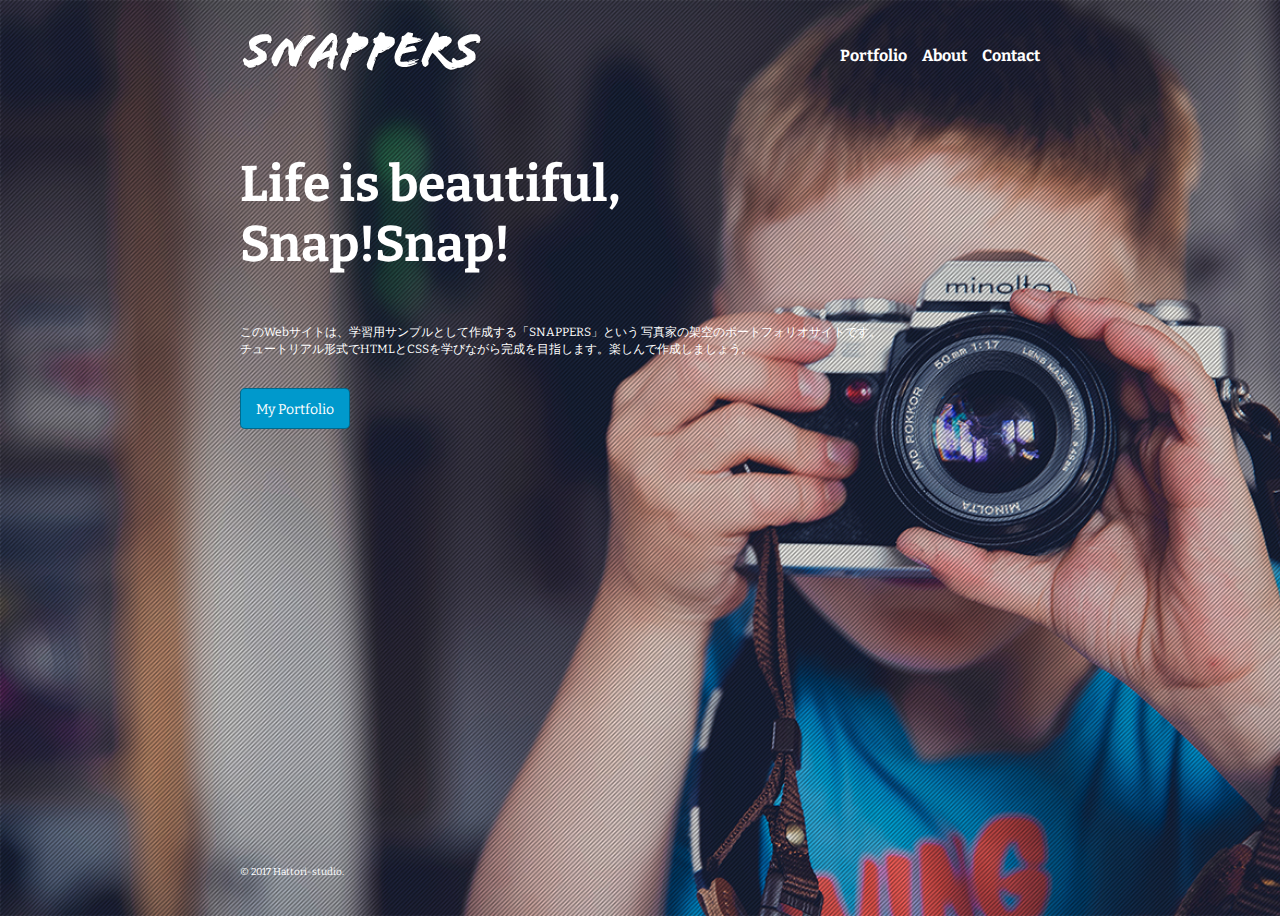
<file: index.html>
<!DOCTYPE html>
<html lang="ja">
<head>
    <meta charset="UTF-8">
    <meta http-equiv="X-UA-Compatible" content="IE=edge">
    <meta name="viewport" content="width=device-width, initial-scale=1.0">
    <title>Snappers</title>
    <link rel="stylesheet" href="home.css">
    <link rel="preconnect" href="https://fonts.googleapis.com">
    <link rel="preconnect" href="https://fonts.gstatic.com" crossorigin>
    <link rel="preconnect" href="https://fonts.googleapis.com">
<link rel="preconnect" href="https://fonts.gstatic.com" crossorigin>
<link href="https://fonts.googleapis.com/css2?family=Bitter:wght@400;700&display=swap" rel="stylesheet">
</head>
<body>
   
        
        <div class="wrapper">
        <header id="header">
            <h1 class="site-title">
                <img src="images/logo.png" alt="">
            </h1>
            <nav>
                <ul>
                    <li><a href="portfolio.html">Portfolio</a></li>
                    <li><a href="about.html">About</a></li>
                    <li><a href="contact.html">Contact</a></li>
                </ul>
            </nav>
        </header>
        <main id="main">
        
               <p class="main-text">Life is beautiful,<br>
                Snap!Snap!</p>
                <p class="text">
                    このWebサイトは、学習用サンプルとして作成する「SNAPPERS」という
                    写真家の架空のポートフォリオサイトです。<br>
                    チュートリアル形式でHTMLとCSSを学びながら完成を目指します。楽しんで作成しましょう。
                </p>
                <div class="btn">
                    <a href="index.html">My Portfolio</a>
                </div>
        
        </main>
        <footer id="footer" >
            <p>&copy; 2017 Hattori-studio.</p>
        </footer>
        </div><!--.wrapper-->
 

</body>
</html>
</file>
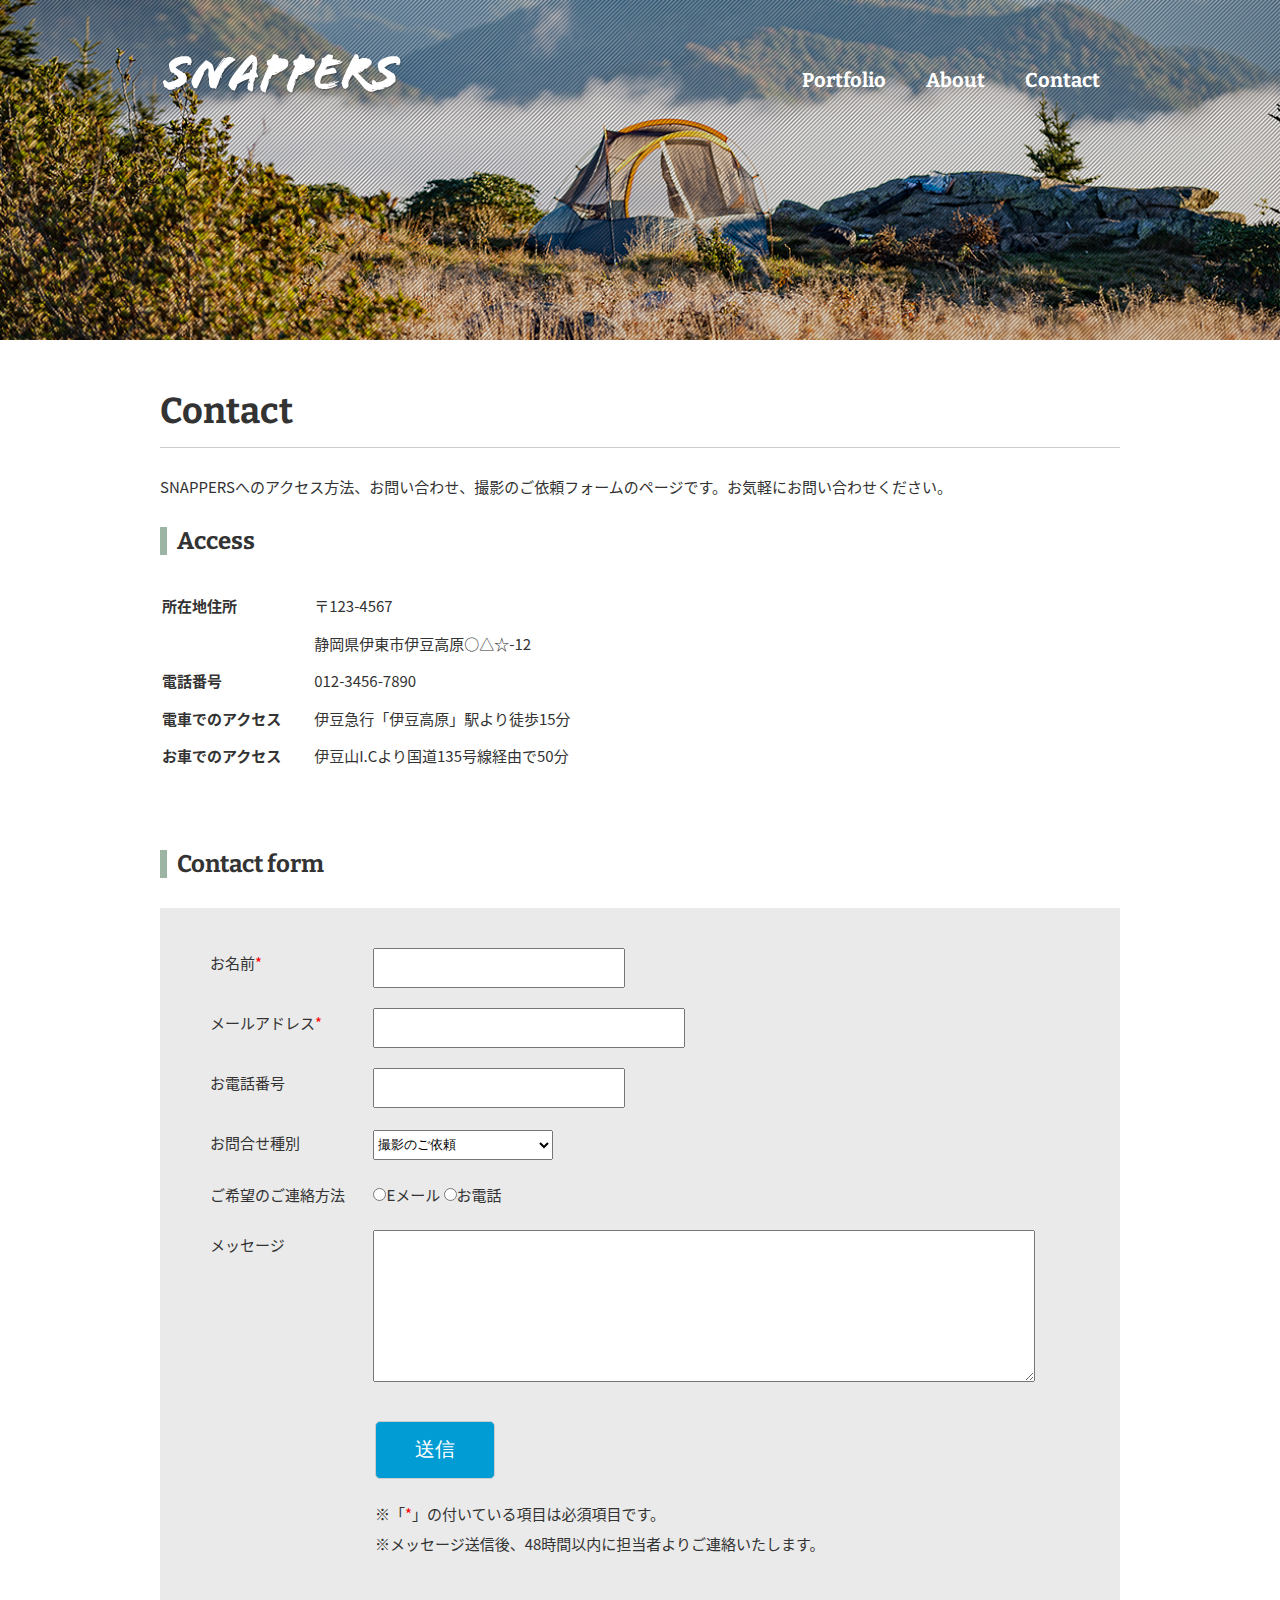
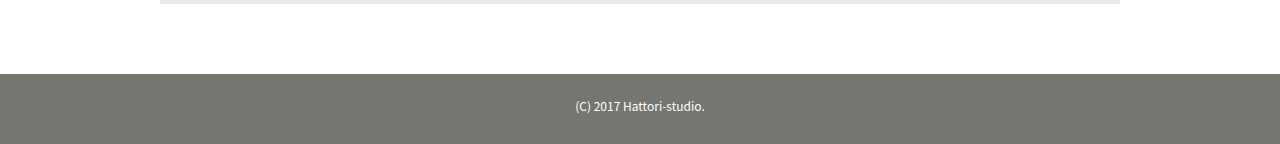
<file: contact.html>
<!DOCTYPE html>
<html lang="ja">
<head>
    <meta charset="UTF-8">
    <meta http-equiv="X-UA-Compatible" content="IE=edge">
    <meta name="viewport" content="width=device-width, initial-scale=1.0">
    <title>Contact</title>
    <link rel="stylesheet" href="contact.css">
    <link rel="preconnect" href="https://fonts.gstatic.com" crossorigin>
<link rel="preconnect" href="https://fonts.googleapis.com">
<link rel="preconnect" href="https://fonts.gstatic.com" crossorigin>
<link href="https://fonts.googleapis.com/css2?family=Bitter:wght@400;700&display=swap" rel="stylesheet">


</head>
<body id="contact">
    
        <header id="header">
            <div class="site-title">
                <img src="images/logo.png" alt="">
            </div>
            <nav>
                <ul>
                    <li><a href="portfolio.html">Portfolio</a></li>
                    <li><a href="about.html">About</a></li>
                    <li><a href="contact.html">Contact</a></li>
                </ul>
            </nav>
        </header>
            <main>
                <div class="wrapper">
                <div class="container">
                <section id="section">
                
                    <h1>Contact</h1>
                    
                     <p class="mei">SNAPPERSへのアクセス方法、お問い合わせ、撮影のご依頼フォームのページです。お気軽にお問い合わせください。</p>
                    
                    
                    
                        
                            
                                <h2 class="section-title">Access</h2>
                                <div class="content">
               <table>
                   
                        <tr>
                            <th>所在地住所</th>  <td>〒123-4567<br> 静岡県伊東市伊豆高原○△☆-12</td>
                            <th>電話番号</th>  <td>012-3456-7890</td>
                            <th>電車でのアクセス</th>	<td>伊豆急行「伊豆高原」駅より徒歩15分</td>
                            <th>お車でのアクセス</th>	<td>伊豆山I.Cより国道135号線経由で50分</td>
                        </tr>
               </table>
                
                            
                        <iframe class="iframe" src="https://www.google.com/maps/embed?pb=!3m2!1sja!2sjp!4v1662045395568!5m2!1sja!2sjp!6m8!1m7!1sSiJj3t9l4JKNnbz7VTxaiQ!2m2!1d35.72673136406441!2d139.7462953568241!3f164.6318744610545!4f5.400192644522747!5f0.7820865974627469" width="460" height="220" style="border:0;" allowfullscreen="" loading="lazy" referrerpolicy="no-referrer-when-downgrade"></iframe>
                    </div>
                    
                     
                         <h2 class="section-title">Contact form</h2>
              <form action="" id="form">
                 
                                 <dl>
                                    <dt><span class="required">お名前</span></dt>
                                     <dd><input type="text" name="name" id="name" required></input></dd>
                                     <dt><span class="required">メールアドレス</span></dt>
                                     <dd><input type="email" name="email" id="email" required></input></dd>
                                     <dt>お電話番号</dt>
                                     <dd><input type="tel" name="tel" id="tel" required></input></dd>
                                     <dt>お問合せ種別</dt>
                                     <dd>
                                     <select name="select" id="select">
                                         
                                             <option value="撮影のご依頼">撮影のご依頼</option>
                                             <option value="講演・各種メディアのご依頼">講演・各種メディアのご依頼</option>
                                             <option value="その他お問い合わせ">その他お問い合わせ</option>
                                         </dd>
                                     </select>
                                     <dt>ご希望のご連絡方法</dt>
                                     <dd>
                                         <input type="radio" name="radio" id="radio" value="Eメール">Eメール</input>
                                         <input type="radio" name="radio" id="radio" value="お電話">お電話</input>
                                     </dd>
                                     <dt>メッセージ</dt>
                                     <dd><textarea name="message" id="message" cols="30" rows="10"></textarea></dd>
                                 </dl>
                                 <input type="submit" value="送信" id="btn"></input>
                                 <div class="attention">
                                     <p>
                                         ※「<span class="required"></span>」の付いている項目は必須項目です。<br>
                                         ※メッセージ送信後、48時間以内に担当者よりご連絡いたします。
                                     </p>
                                 </div>
                                                 </form>
                                     </main>    
                                 </div><!--.container-->                
                             </div><!--.wrapper-->
                                
                                  <footer id="footer">(C) 2017 Hattori-studio.</footer>
           
</body>
</html>
</file>
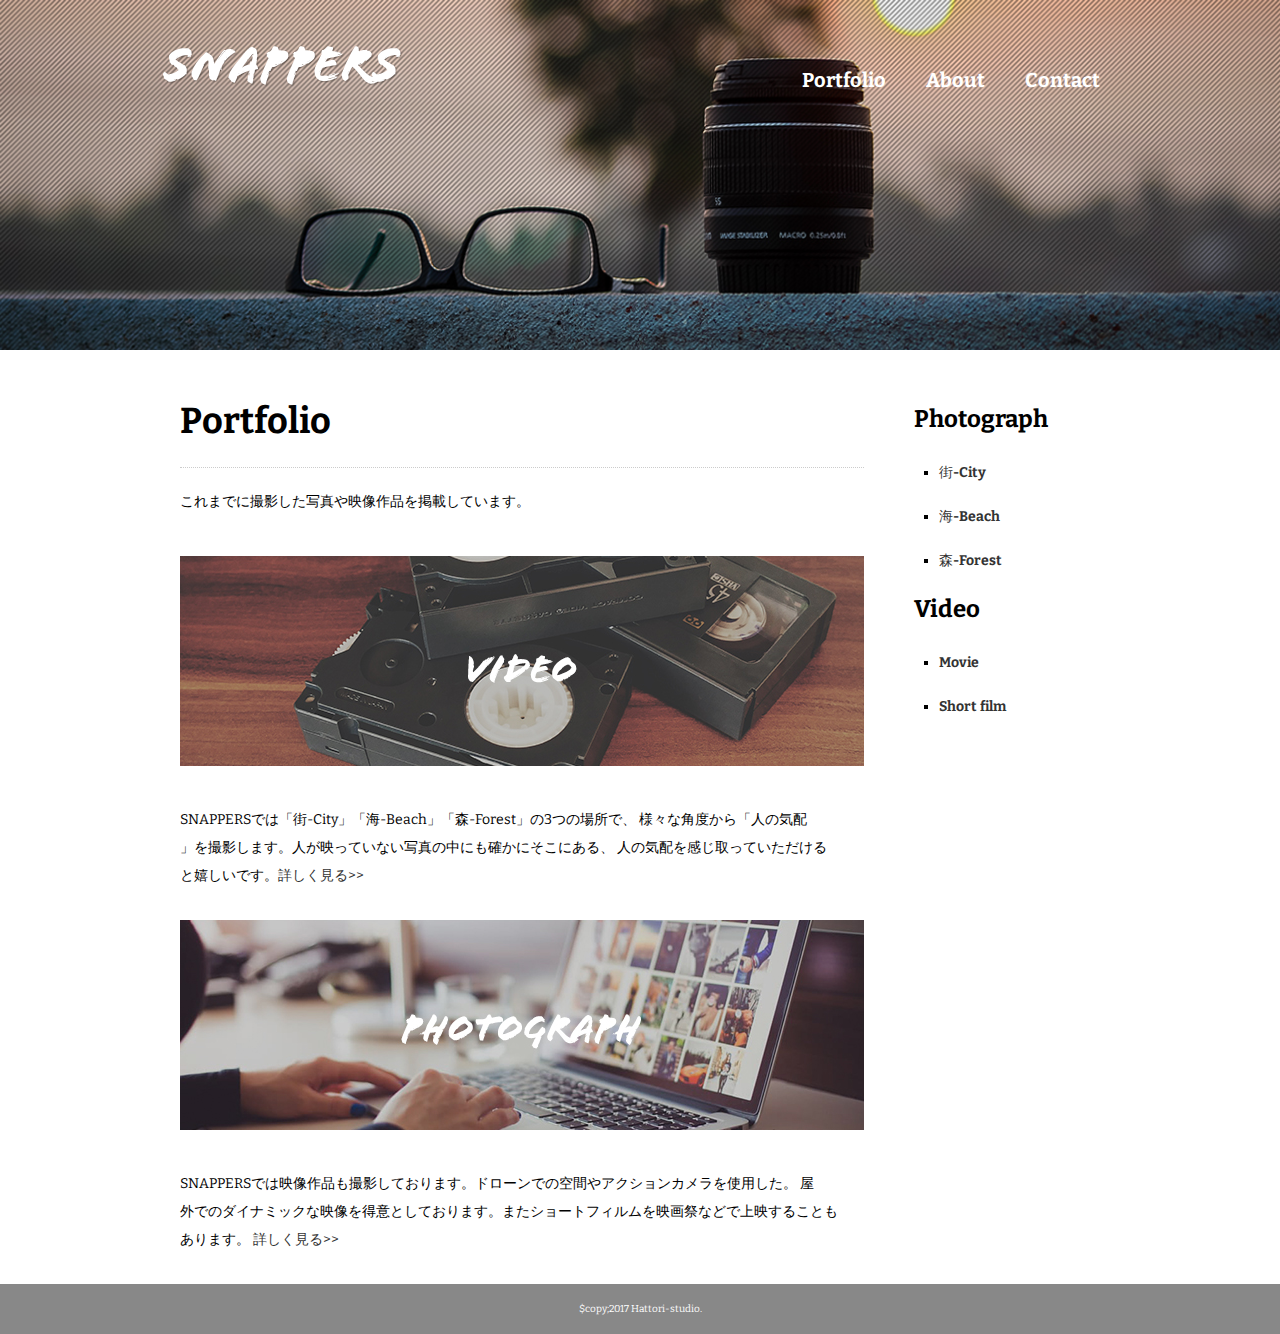
<file: portfolio.html>
<!DOCTYPE html>
<html lang="ja">
<head>
    <meta charset="UTF-8">
    <meta http-equiv="X-UA-Compatible" content="IE=edge">
    <meta name="viewport" content="width=device-width, initial-scale=1.0">
    <title>Portfolio</title>
    <link rel="stylesheet" href="portfolio.css">
    <link rel="preconnect" href="https://fonts.googleapis.com">
<link rel="preconnect" href="https://fonts.gstatic.com" crossorigin>
<link rel="preconnect" href="https://fonts.googleapis.com">
<link rel="preconnect" href="https://fonts.gstatic.com" crossorigin>
<link href="https://fonts.googleapis.com/css2?family=Bitter:wght@400;700&display=swap" rel="stylesheet">
</head>
<body id="port">
    <header id="header">
                    <h1 class="site-title"><a href="index.html"><img src="images/logo.png" alt=""></a></h1>
                    <nav>
                        <ul>
                            <li><a href="portfolio.html">Portfolio</a></li>
                            <li><a href="about.html">About</a></li>
                            <li><a href="contact.html">Contact</a></li>
                        </ul>
                    </nav>
        </header>
        <main>
            <div class="content">
                <div class="wrapper">
                <section id="section">
                    <h2 class="section-title">
                        Portfolio
                    </h2>
                    <p class="pf">これまでに撮影した写真や映像作品を掲載しています。</p>
                    <img src="images/portfolio-video.jpg" alt="">
                    <p>SNAPPERSでは「街-City」「海-Beach」「森-Forest」の3つの場所で、
                        様々な角度から「人の気配<br>」を撮影します。人が映っていない写真の中にも確かにそこにある、
                        人の気配を感じ取っていただける<br>と嬉しいです。<a href="#">詳しく見る>></a>
                    </p>
                    <img src="images/portfolio-photo.jpg" alt="">
                    <p>SNAPPERSでは映像作品も撮影しております。ドローンでの空間やアクションカメラを使用した。
                        屋<br>外でのダイナミックな映像を得意としております。またショートフィルムを映画祭などで上映することも<br>あります。
                        <a href="#">詳しく見る>></a>
                    </p>
                </section>
                <aside id="aside">
                    <h3 class="aside-title">Photograph</h3>
                    <ul>
                        <li><a href="#"><span class="item">街</span>-City</a></li>
                        <li><a href="#"><span class="item">海</span>-Beach</a></li>
                        <li><a href="#"><span class="item">森</span>-Forest</a></li>
                    </ul>
                    <h3 class="aside-title">Video</h3>
                     <ul>
                        <li><a href="#">Movie</a></li>
                        <li><a href="#">Short film</a></li>
                     </ul>
                </aside>
             
        </main>
    </div><!--wrapper-->
        <footer id="footer">
            <p>$copy;2017 Hattori-studio. </p>
        </footer>

    
</div><!--content-->


    
</body>
</html>
</file>
<file: home.css>
html {
    font-size: 100%;
}

body{
    color: #fff;
    font-family: 'Bitter', serif;
    background-image: url(images/bg-index.jpg);
    background-size: cover;
    background-repeat: no-repeat;
    overflow: hidden; 
}

li {
    list-style: none;
}

a {
    color:#fff;
    text-decoration: none;
}

a:hover {
    opacity: 0.7;
}
.wrapper {
    margin: 0 auto;
    width: 800px;
    min-height: 100vh;
    position: relative;
    box-sizing: border-box;
}

/*#header*/
#header {
    display: flex;
    align-items: center;
    justify-content: space-between;
 
}

#header ul {
    display: flex;
}

#header li {
    margin-left: 15px;
}

#header a {
    font-weight: bold;
}

/*#main*/

#main {
    margin-bottom: 50p;
   
}

#main .main-text {
     font-weight: bold;
     font-size: 50px;
}

#main .text {
    font-size: 12px;
    margin-bottom: 30px;
}

#main .btn {
    border: 1px solid rgba(0,0,0,0.3);
    border-radius:5px;
    display: inline-block;
    padding: 10px 15px;
    background-color: #0099CC;
}

#main a {
    font-size: 14px;
}

/*#footer*/

#footer {
    font-size: 10px;
    position: absolute;
    bottom: 0;
    margin-bottom: 20px;
}
</file>
<file: contact.css>
* {
    margin: 0;
    padding: 0;
}

html {
    font-size: 100%;
}

body {
    font-family: "Noto Sans CJK JP";
    color: #333;
    line-height: 2;
    font-size: 15px;
}

h1 , h2 , ul {
    font-family:'Bitter', serif;
}

img {
    vertical-align: bottom;
}



a {
    text-decoration: none;
    color: #fff;
}

li {
    list-style: none;
}

#contact {
    background-image: url(images/bg-contact.jpg);
    background-position: center top;
    background-repeat: no-repeat;
    background-size: 100% auto;
    background-attachment: fixed;
}
.wrapper {
    background-color: #fff;
   margin-top: 220px;
   padding: 35px 0 70px 0;
}
.container {
    width: 960px;
    margin: 0 auto;
}



/*#header*/

#header {
    display: flex;
    justify-content: space-between;
    width: 960px;
    margin: 0 auto;
    padding-top: 40px;
    align-items: center;
}

#header .site-title {
     padding-bottom: 13px;
}

#header ul {
    display: flex;

}

#header li {
    margin: 20px;
    font-size: 20px;
    line-height: 2;
    font-weight: bold;
}

#header a:hover {
    border-bottom: 2px solid #fff;
    cursor: pointer;
}

/*main*/

#section h1 {
    font-size: 36px;
    border-bottom: 1px solid #ccc;
    margin-bottom: 24px;

}

#section .section-title { 
    font-size: 24px;
    margin-bottom: 20px;
}

#section .section-title::before {
    content: "";
    padding-right: 10px;
    border-left: 7px solid rgb(156,180,164);
}
#section table{
    

}


#section th , #section td {


}



#section p {
    margin-bottom: 15px;
}

#section .content {
     display: flex;
    margin-bottom: 35px;
  
    
}

#section .iframe {
    width: 460px;
    
}

tr {
    display: flex;
    flex-wrap: wrap;
    width: 470px;
    vertical-align: top;
    text-align: left;
}

th {
    width: 26%;
   line-height: 2.5;
}

td {
    width: 67%;
    line-height: 2.5;
    padding-left: 30px;
}


/*form*/

#form {
    background-color: rgb(234,234,234);
    padding: 30px 50px;
}
#form dl {
    display: flex;
    flex-wrap: wrap;
   width: 100%;
   justify-content: flex-start;
}

#form dt {
    width: 19%;
    padding: 10px 0;
}

#form dd {
   width: 81%;
   padding: 10px 0;
}

#form #name {
    width: 248px;
    height: 36px;
}

#form #email {
    width: 308px; 
    height: 36px;
}

#form #tel {
    width: 248px;
    height: 36px;
}

#form #select {
    width: 180px;
    height: 30px;
}

#form #message {
    width: 660px;
    height: 150px;
}

#form #btn {
    margin: 20px 0 0 165px;
    width: 120px;
    height: 58px;
    background-color: #009cd3;
    color: #fff;
    border: 1px solid #ccc;
    border-radius: 5px;
    font-size: 20px;
}

#form #btn:hover {
    background-color: #fff;
    border: 3px solid #009cd3;
    color: #009cd3;
    cursor: pointer;
}

#form .attention {
    padding: 20px 0 0 165px;
}

#form .required::after {
    content: '*';
    color: red;
}
/*footer*/

#footer {
    background-color: #767671;
    padding: 20px 0;
    color: #fff;
    text-align: center;
    font-size: 12px;
    height: 30px;
}

.clear {
    clear:both;
}
</file>
<file: portfolio.css>
@charset "UTF-8";

* {
    margin: 0;
    padding: 0;
}

html {
    font-size: 100%;
}

body {
    font-size: 14px;
    font-family: 'Bitter', serif;
    line-height: 2;
}

#port {
    background-image: url(images/bg-portfolio.jpg);
    background-position: top;
    background-size: 100% auto;
    background-repeat: no-repeat;
    background-attachment: fixed;
}


a {
    text-decoration: none;
    color: #333;
}

.content {
    margin: 250px auto 0;
   padding: 35px 4% 0;
 background-color: #fff;
 
}

.wrapper {
    display: flex;
    width: 960px;
    margin: 0 auto;
}




/*header*/
#header {
    width: 960px;
    height: 100px;
    display: flex;
    justify-content: space-between;
    align-items: center;
    margin: 0 auto;
}

#header ul a:hover {
    border-bottom: 2px solid #fff;
    cursor: pointer;
}




#header .site-title {
    width: 245px;
    margin-top: 50px;
  
}


#header  ul {
    display: flex;
    margin-top: 60px;
    
}

#header li {
    list-style: none;
    margin: 20px;
    font-size: 20px;
    font-weight: bold;
}

#header a {
    color: #fff;
}

/*main*/

#section {
    width: 700px;
    text-align: left;
    padding: 0 20px;
}

#section img {
    width: 100%;
    height: 210px;
    object-fit: cover;
}

#section .section-title{
    font-weight: bold;
    border-bottom: 1px dotted #ccc;
    padding-bottom: 10px;
    font-size: 36px;

}

#section p {
    margin: 30px 0;
}

#section .pf {
    margin: 20px 0 40px 0;
}

/*#aside*/

#aside {
    width: 200px;
    margin: 0 10px 0 30px;
    
}
 #aside ul {
    padding-left: 25px;
 }

#aside li {
    list-style-type: square ;
    margin-top: 16px;
    font-weight: bold;
}

#aside .aside-title {
    margin-top: 10px;
    font-size: 24px;
    text-align: left;
}
#aside .item {
    font-weight: normal;
}

#aside a:hover {
    border-bottom: 1px solid #333;

}

/*footer*/

#footer {
    background-color: #888888;
    height: 50px; 

}

#footer p {
    text-align: center;
   line-height: 50px;
   color: #fff;
   font-size: 10px;
}

/*responsive*/

@media screen and (max-width: 600px) {
  .content {
    width: 100%;
  }
  .wrapper {
    width: 100%;
  }
  #header , .wrapper{
   flex-direction: column;
  }
  #section img {
    width: 100%;
  }
 

}
</file>
